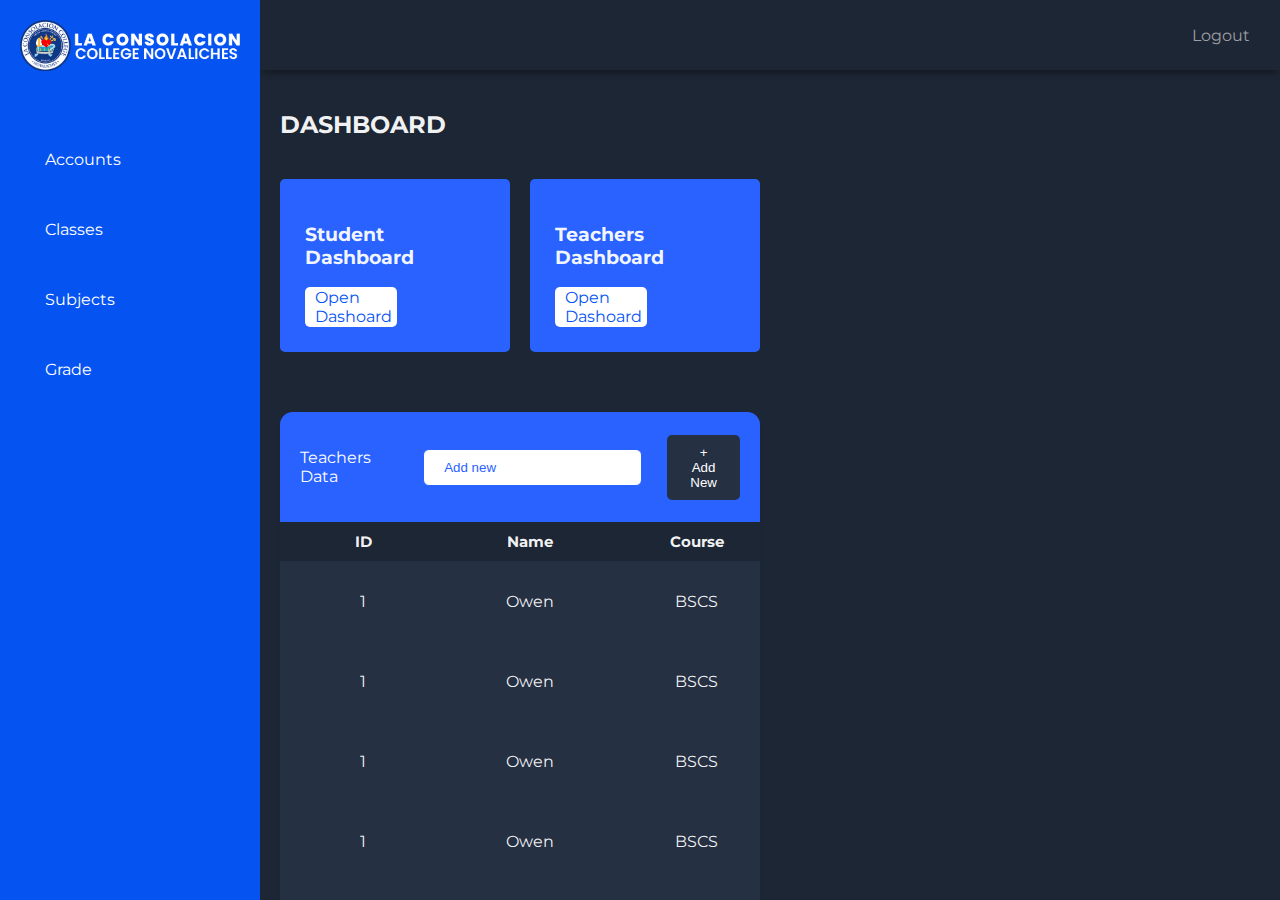
<file: lamaw/index.html>
<!DOCTYPE html>
<html lang="en">

<head>
  <meta charset="utf-8">
  <meta name="viewport" content="width=device-width,initial-scale=1.0">
  <title>Admin Dashboard</title>

  <!-- Montserrat Font -->
  <link href="https://fonts.googleapis.com/css2?family=Montserrat:wght@100;200;300;400;500;600;700;800;900&display=swap"
    rel="stylesheet">

  <!-- Material Icons -->
  <link href="https://fonts.googleapis.com/icon?family=Material+Icons+Outlined" rel="stylesheet">
  <link rel="stylesheet" href="https://unicons.iconscout.com/release/v4.0.8/css/line.css">

  <!-- Custom CSS -->
  <link rel="stylesheet" href="style_1.css">
  <script src="https://cdnjs.cloudflare.com/ajax/libs/jquery/3.7.1/jquery.min.js"></script>
</head>

<body>
  <div class="grid-container">

    <!-- Header -->
    <header class="header">
      <div class="menu-icon" onclick="openSidebar()">
        <span class="material-icons-outlined">menu</span>
      </div>
      <div class="header-left">
        <h1></h1>
      </div>
      <div class="header-right">
        <i class="uil uil-signout"></i>
        Logout
      </div>
    </header>
    <!-- End Header -->

    <!-- Sidebar -->
    <aside id="sidebar">
      <div class="sidebar-title">
        <div class="sidebar-brand">
          <div class="logo">
            <img src="main-2.png" alt="">
          </div>
        </div>
        <span class="material-icons-outlined" onclick="closeSidebar()">close</span>
      </div>

      <div class="menu">
        <div class="item"><a class="sub-btn"><i class="uil uil-users-alt"></i>Accounts
            <!--dropdown 1-->
            <i class="uil uil-angle-right dropdown"></i>
          </a>
          <div class="sub-menu">
            <a href="#" class="sub-item">Admin</a>
            <a href="#" class="sub-item">Teachers</a>
            <a href="#" class="sub-item">Students</a>
          </div>
        </div>
        <div class="item"><a class="sub-btn"><i class="uil uil-book"></i>Classes
            <!--dropdown 2-->
            <i class="uil uil-angle-right dropdown"></i>
          </a>
          <div class="sub-menu">
            <a href="#" class="sub-item">Course</a>
            <a href="#" class="sub-item">Year</a>
            <a href="#" class="sub-item">Section</a>
          </div>
        </div>
        <div class="item"><a href=""><i class="uil uil-lightbulb-alt"></i>Subjects</a></div>
        <div class="item"><a href=""><i class="uil uil-book-open"></i>Grade</a></div>
      </div>
    </aside>
    <!-- End Sidebar -->

    <!-- Main -->
    <main class="main-container">
      <div class="main-title">
        <h2>DASHBOARD</h2>
      </div>

      <div class="main-cards">

        <div class="card">
          <div class="card-inner">
            <h3>Student Dashboard</h3>
            <i class="uil uil-book-reader"></i>
          </div>
          <div class="button">
            <a href="#" class="link" data-tc="tab-item-1" class="active">Open Dashoard</a>
          </div>
        </div>

        <div class="card">
          <div class="card-inner">
            <h3>Teachers Dashboard</h3>
            <i class="uil uil-graduation-cap"></i>
          </div>
          <div class="button">
            <a href="#" class="link" data-tc="tab-item-2">Open Dashoard</a>
          </div>
        </div>
      </div>

      <div class="charts">

        <div class="charts-card tab-item-1">
          <div class="table-header">
            <p>Teachers Data</p>
            <div class="inputs-dv">
              <input placeholder="Add new">
              <button class="btn">+ Add New</button>
            </div>
          </div>
          <div class="table-section">
            <table>
              <thead>
                <tr>
                  <th>ID</th>
                  <th>Name</th>
                  <th>Course</th>
                  <th>Year</th>
                  <th>Section</th>
                  <th>Action</th>
                </tr>

              </thead>
              <tbody>
                <tr>
                  <td data-cell="ID">1</td>
                  <td data-cell="Name">Owen</td>
                  <td data-cell="Course">BSCS</td>
                  <td data-cell="Year">4th Year</td>
                  <td data-cell="Section">A</td>
                  <td>
                    <button><span class="material-icons-outlined">edit</span></button>
                    <button><span class="material-icons-outlined">delete</span></button>
                  </td>
                </tr>
                <tr>
                  <td data-cell="ID">1</td>
                  <td data-cell="Name">Owen</td>
                  <td data-cell="Course">BSCS</td>
                  <td data-cell="Year">4th Year</td>
                  <td data-cell="Section">A</td>
                  <td>
                    <button><span class="material-icons-outlined">edit</span></button>
                    <button><span class="material-icons-outlined">delete</span></button>
                  </td>
                </tr>
                <tr>
                  <td data-cell="ID">1</td>
                  <td data-cell="Name">Owen</td>
                  <td data-cell="Course">BSCS</td>
                  <td data-cell="Year">4th Year</td>
                  <td data-cell="Section">A</td>
                  <td>
                    <button><span class="material-icons-outlined">edit</span></button>
                    <button><span class="material-icons-outlined">delete</span></button>
                  </td>
                </tr>
                <tr>
                  <td data-cell="ID">1</td>
                  <td data-cell="Name">Owen</td>
                  <td data-cell="Course">BSCS</td>
                  <td data-cell="Year">4th Year</td>
                  <td data-cell="Section">A</td>
                  <td>
                    <button><span class="material-icons-outlined">edit</span></button>
                    <button><span class="material-icons-outlined">delete</span></button>
                  </td>
                </tr>
                <tr>
                  <td data-cell="ID">1</td>
                  <td data-cell="Name">Owen</td>
                  <td data-cell="Course">BSCS</td>
                  <td data-cell="Year">4th Year</td>
                  <td data-cell="Section">A</td>
                  <td>
                    <button><span class="material-icons-outlined">edit</span></button>
                    <button><span class="material-icons-outlined">delete</span></button>
                  </td>
                </tr>

              </tbody>
            </table>
          </div>
        </div>

        <div class="charts-card tab-item-2" style="display: none;">
          <h2 class="chart-title">Students Data</h2>
          <div id="student-dash"></div>
        </div>

      </div>
    </main>
    <!-- End Main -->

  </div>

  <!-- Custom JS -->
  <script>
    $('.sub-btn').click(function () {
      $('this').next('.sub-menu').slideToggle();
      $(this).find('.dropdown').toggleClass('rotate');
    });
  </script>
  <script src="js/scripts.js"></script>
</body>

</html>
</file>
<file: lamaw/style_1.css>
:root {
  --1st_blue: #0540f2;
  --2nd-blue: #0554f2;
  --3rd-blue: #3d79f2;
  --4th-blue: #77a0f2;
  --grey: #d9d9d9;
  --dar-grey: #9b9a9a;
  --light: #fff;
  --dark: #000;
}

::-moz-placeholder {
  color: #2962ff;
}

:-ms-input-placeholder {
  color: #2962ff;
}

::placeholder {
  color: #2962ff;
}

li {
  list-style-type: none;
}

a {
  text-decoration: none;
}

button {
  outline: none;
  border: none;
  padding: 5px;
  border-radius: 5px;
  cursor: pointer;
}

body {
  margin: 0;
  padding: 0;
  background-color: #1d2634;
  color: #9e9ea4;
  font-family: "Montserrat", sans-serif !important;
}

html ::-webkit-scrollbar {
  width: 5px;
}
html ::-webkit-scrollbar-thumb {
  background: #263043;
  border-radius: 5px;
}

.uil {
  vertical-align: middle;
  line-height: 1px;
  font-size: 30px;
}

.grid-container {
  display: grid;
  grid-template-columns: 260px 1fr 1fr 1fr;
  grid-template-rows: 0.2fr 3fr;
  grid-template-areas: "sidebar header header header" "sidebar main main main";
  height: 100vh;
}

.header {
  grid-area: header;
  height: 70px;
  display: flex;
  align-items: center;
  justify-content: space-between;
  padding: 0 30px 0 30px;
  box-shadow: 0 6px 7px -3px rgba(0, 0, 0, 0.35);
}

.menu-icon {
  display: none;
}

#sidebar {
  grid-area: sidebar;
  height: 100%;
  background-color: var(--2nd-blue);
  overflow-y: auto;
  transition: all 0.5s;
  -webkit-transition: all 0.5s;
}
#sidebar .menu {
  width: 100%;
  margin-top: 30px;
}
#sidebar .menu .item {
  position: relative;
  cursor: pointer;
}
#sidebar .menu .item a {
  color: var(--light);
  font-size: 16px;
  text-decoration: none;
  display: block;
  padding: 5px 30px;
  line-height: 60px;
}
#sidebar .menu .item a .dropdown {
  position: absolute;
  right: 0;
  margin: 20px;
  transition: 0.3s ease;
}
#sidebar .menu .item i {
  margin-right: 15px;
}
#sidebar .menu .item .sub-menu {
  background: #011e58;
  display: none;
}

.sidebar-title {
  display: flex;
  justify-content: space-between;
  align-items: center;
}
.sidebar-title > span {
  display: none;
}

.sidebar-brand {
  max-width: 600px;
  padding: 20px;
}

.logo img {
  width: 100%;
}

.sidebar-responsive {
  display: inline !important;
  position: absolute;
  z-index: 12 !important;
}

.main-container {
  grid-area: main;
  overflow-y: auto;
  padding: 20px 20px;
  color: rgba(255, 255, 255, 0.95);
}

.main-title {
  display: flex;
  justify-content: space-between;
}

.main-cards {
  display: grid;
  grid-template-columns: 1fr 1fr 1fr 1fr;
  gap: 20px;
  margin: 20px 0;
}

.card {
  display: flex;
  flex-direction: column;
  justify-content: space-around;
  padding: 25px;
  border-radius: 5px;
}
.card:first-child {
  background-color: #2962ff;
}
.card:nth-child(2) {
  background-color: #2962ff;
}
.card .button {
  display: flex;
  align-items: center;
  width: 40%;
  height: 40px;
  background: var(--light);
  border-radius: 5px;
  padding: 0 10px;
  transition: all 0.35s ease-in-out;
}
.card .button:hover {
  opacity: 0.82;
}
.card .button .link {
  color: var(--2nd-blue);
}

.card-inner {
  display: flex;
  align-items: center;
  justify-content: space-between;
}
.card-inner > .material-icons-outlined {
  font-size: 45px;
}

.charts {
  display: grid;
  grid-template-columns: 1fr 1fr;
  gap: 20px;
  margin-top: 60px;
}

.charts-card {
  background-color: #263043;
  margin-bottom: 20px;
  box-sizing: border-box;
  -webkit-column-break-inside: avoid;
  border-radius: 0.8rem;
  box-shadow: 0 6px 7px -4px rgba(0, 0, 0, 0.2);
  width: 100%;
  overflow: hidden;
}
.charts-card .table-header {
  display: flex;
  justify-content: space-between;
  align-items: center;
  padding: 20px;
  background-color: #2962ff;
}
.charts-card .table-header p {
  color: var(--light);
}
.charts-card .table-header .inputs-dv {
  display: flex;
  align-items: center;
  gap: 5px;
}
.charts-card .table-header .inputs-dv .btn {
  font-family: "poppins", sans-serif;
  outline: none;
  border: none;
  background-color: #263043;
  border-radius: 5px;
  display: flex;
  justify-content: center;
  align-items: center;
  color: var(--light);
  cursor: pointer;
  padding: 10px 20px;
  transition: 0.3s ease;
}
.charts-card .table-header .inputs-dv .btn:hover {
  background-color: #6ec1e4;
  color: #fff;
}
.charts-card .table-header .inputs-dv input {
  padding: 10px 20px;
  margin: 0 20px;
  outline: none;
  border: 1px solid #2962ff;
  border-radius: 6px;
}
.charts-card .table-section {
  height: 500px;
  overflow: auto;
}
.charts-card .table-section ::-webkit-scrollbar {
  height: 5px;
  width: 5px;
}
.charts-card .table-section ::-webkit-scrollbar-track {
  box-shadow: inset 0 0 6px rgba(0, 0, 0, 0.3);
}
.charts-card .table-section table {
  width: 100%;
  table-layout: fixed;
  min-width: 1000px;
  border-collapse: collapse;
}
.charts-card .table-section thead th {
  position: -webkit-sticky;
  position: sticky;
  top: 0;
  background-color: #1d2634;
  font-size: 15px;
}
.charts-card .table-section th,
.charts-card .table-section td {
  border-bottom: 1px #dddddd;
  padding: 10px 20px;
  word-break: break-all;
  text-align: center;
}
.charts-card .table-section tr:hover td {
  color: #2962ff;
  background-color: #f6f9fc;
  cursor: pointer;
}
.charts-card .table-section td button:nth-child(1) {
  background-color: #2962ff;
}
.charts-card .table-section td button:nth-child(1) span {
  padding: 10px;
  color: var(--light);
  font-size: 30px;
}
.charts-card .table-section td button:nth-child(2) {
  background-color: red;
}
.charts-card .table-section td button:nth-child(2) span {
  padding: 10px;
  color: var(--light);
  font-size: 30px;
}

.chart-title {
  display: flex;
  align-items: center;
  justify-content: center;
}

@media screen and (max-width: 992px) {
  .grid-container {
    grid-template-columns: 1fr;
    grid-template-rows: 0.2fr 3fr;
    grid-template-areas: "header" "main";
  }
  #sidebar {
    display: none;
  }
  .menu-icon {
    display: inline;
  }
  .sidebar-title > span {
    display: inline;
  }
}
@media screen and (max-width: 768px) {
  .main-cards {
    grid-template-columns: 1fr;
    gap: 10px;
    margin-bottom: 0;
  }
  .charts {
    grid-template-columns: 1fr;
    margin-top: 30px;
  }
}
@media screen and (max-width: 576px) {
  .hedaer-left {
    display: none;
  }
}
@media (max-width: 650px) {
  td {
    display: block;
  }
}/*# sourceMappingURL=style_1.css.map */
</file>
